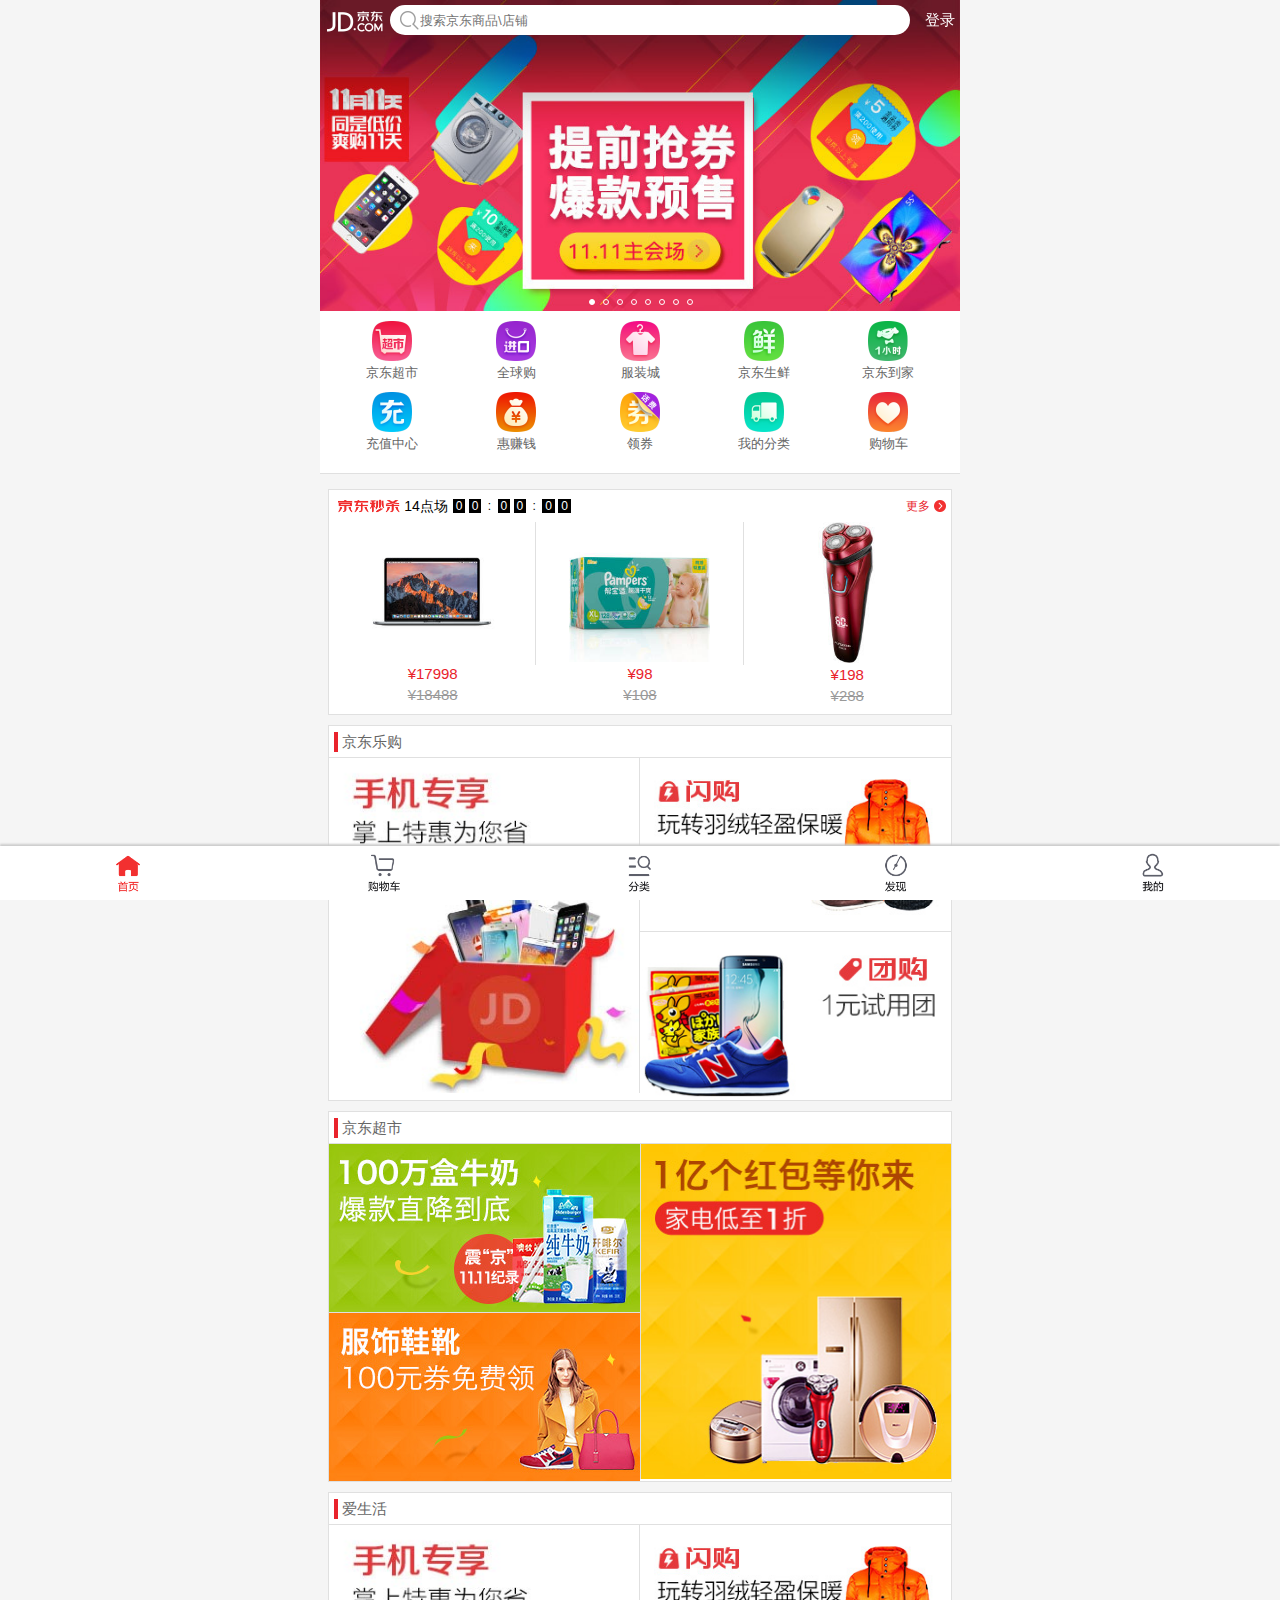
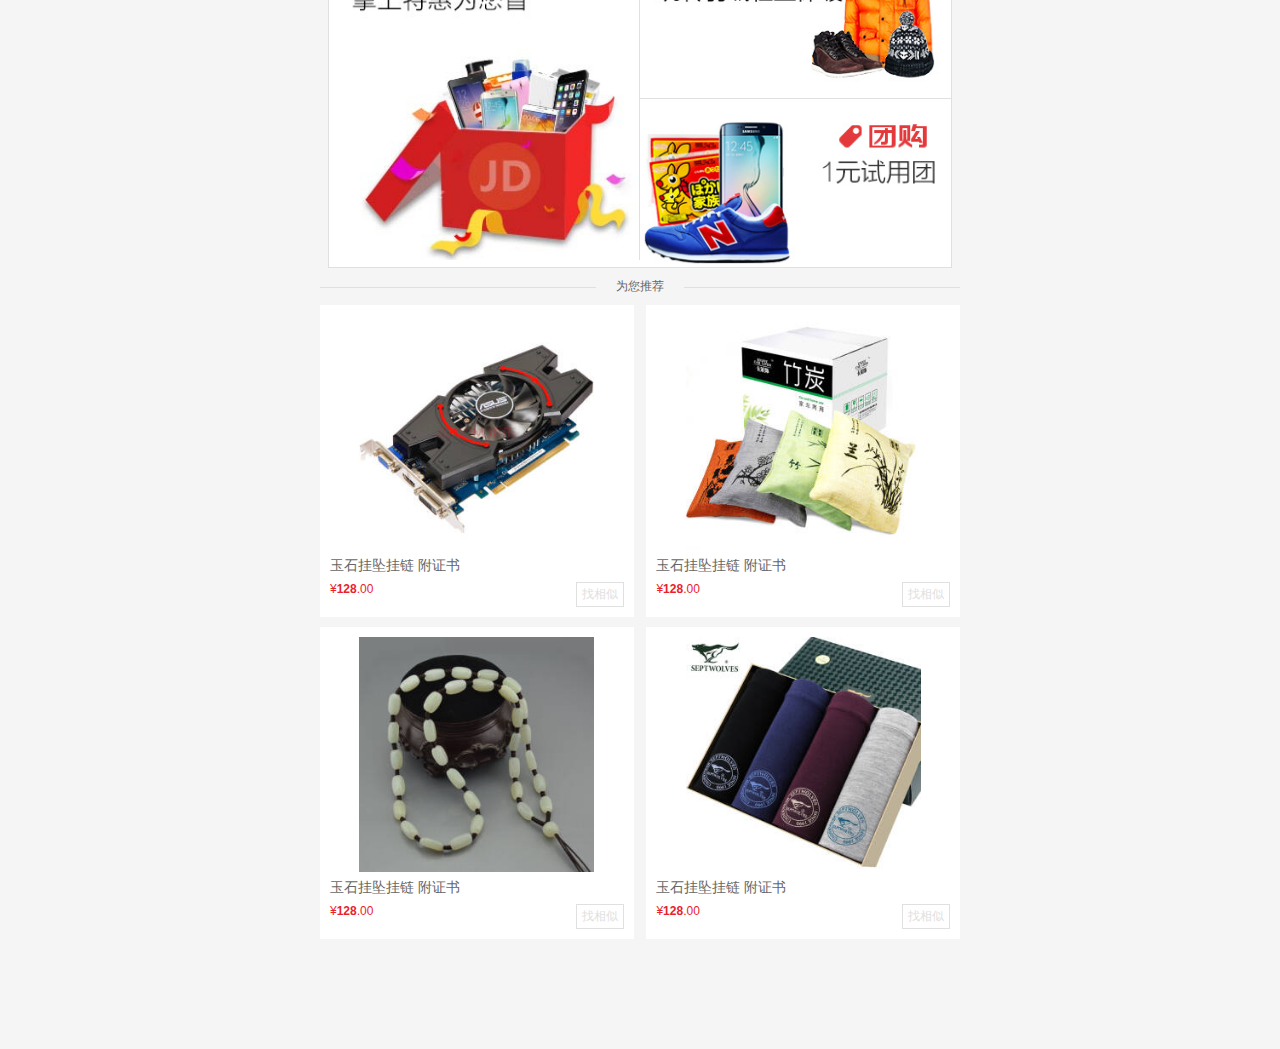
<file: index.html>
<!DOCTYPE html>
<html lang="en">
<head>
    <meta charset="UTF-8">
    <meta name="viewport" content="width=device-width, user-scalable=no, initial-scale=1.0">
    <meta name="keywords" content="网上购物,手机,笔记本,电脑,MP3,CD,VCD,DV,相机,数码,配件,手表,存储卡,京东商城">
    <meta name="description" content="京东JD.COM-专业的综合网上购物商城,在线销售家电、数码、电脑、服装、母婴、图书、食品等数万个品牌商品.便捷、诚信的服务,为您提供愉悦的网上商城购物体验! ">
    <title>专业的网上购物平台-手机京东</title>
    <link rel="stylesheet" href="css/base.css">
    <link rel="stylesheet" href="css/index.css">
</head>
<body>
   <div class="jd_layout">
       <!--头部-->
       <div class="jd_header">
           <div class="jd_header_box">
               <a href="" class="icon_logo"></a>
               <form action="">
                  <span class="icon_search"></span>
                   <!--移动端唤起键盘时,右下角的按钮显示为'搜索'-->
                   <input type="search" placeholder="搜索京东商品\店铺">
               </form>
               <a href="" class="jd_login">登录</a>
           </div>
       </div>

       <!--焦点图-->
       <div class="jd_banner">
           <ul class="clearfix">
               <li><a href="javascript:;"><img src="images/l8.jpg" alt=""></a></li>
               <li><a href="javascript:;"><img src="images/l1.jpg" alt=""></a></li>
               <li><a href="javascript:;"><img src="images/l2.jpg" alt=""></a></li>
               <li><a href="javascript:;"><img src="images/l3.jpg" alt=""></a></li>
               <li><a href="javascript:;"><img src="images/l4.jpg" alt=""></a></li>
               <li><a href="javascript:;"><img src="images/l5.jpg" alt=""></a></li>
               <li><a href="javascript:;"><img src="images/l6.jpg" alt=""></a></li>
               <li><a href="javascript:;"><img src="images/l7.jpg" alt=""></a></li>
               <li><a href="javascript:;"><img src="images/l8.jpg" alt=""></a></li>
               <li><a href="javascript:;"><img src="images/l1.jpg" alt=""></a></li>
           </ul>
           <ol class="clearfix">
               <li class="current"></li>
               <li></li>
               <li></li>
               <li></li>
               <li></li>
               <li></li>
               <li></li>
               <li></li>
           </ol>
       </div>

       <!--导航-->
       <div class="jd_nav">
           <ul class="clearfix">
               <li>
                   <img src="images/nav1.png" alt="">
                   <p>京东超市</p>
               </li>
               <li>
                   <img src="images/nav2.png" alt="">
                   <p>全球购</p>
               </li>
               <li>
                   <img src="images/nav3.png" alt="">
                   <p>服装城</p>
               </li>
               <li>
                   <img src="images/nav4.png" alt="">
                   <p>京东生鲜</p>
               </li>
               <li>
                   <img src="images/nav5.png" alt="">
                   <p>京东到家</p>
               </li>
               <li>
                   <img src="images/nav6.png" alt="">
                   <p>充值中心</p>
               </li>
               <li>
                   <img src="images/nav7.png" alt="">
                   <p>惠赚钱</p>
               </li>
               <li>
                   <img src="images/nav8.png" alt="">
                   <p>领券</p>
               </li>
               <li>
                   <img src="images/nav9.png" alt="">
                   <p><a href="category.html">我的分类</a></p>
               </li>
               <li>
                   <img src="images/nav10.png" alt="">
                   <p><a href="shopCart.html">购物车</a></p>
               </li>
           </ul>
       </div>

       <!--产品中心-->
       <div class="jd_product">
            <section class="s_kill">
                <div class="product_title none_bottom_border">
                    <img src="images/seckill-icon.png" alt="京东秒杀">
                    <span>14点场</span>
                    <div class="s_kill_time">
                        <span>0</span>
                        <span>0</span>
                        <span>:</span>
                        <span>0</span>
                        <span>0</span>
                        <span>:</span>
                        <span>0</span>
                        <span>0</span>
                    </div>
                    <a href="" class="s_kill_more">
                        更多
                    </a>
                </div>
                <div class="product_con">
                   <ul class="clearfix">
                       <li>
                           <a href="">
                               <img src="images/detail01.jpg" alt="">
                           </a>
                           <p class="now_price">&yen;17998</p>
                           <p class="old_price">&yen;18488</p>
                       </li>
                       <li>
                           <a href="">
                               <img src="images/detail02.jpg" alt="">
                           </a>
                           <p class="now_price">&yen;98</p>
                           <p class="old_price">&yen;108</p>
                       </li>
                       <li>
                           <a href="">
                               <img src="images/detail03.jpg" alt="">
                           </a>
                           <p class="now_price">&yen;198</p>
                           <p class="old_price">&yen;288</p>
                       </li>
                   </ul>
                </div>
            </section>
            <section>
               <div class="product_title">
                   <h3>京东乐购</h3>
               </div>
               <div class="product_con">
                   <ul class="clearfix">
                       <li class="pull_left w_50 b_right"><a href=""><img src="images/cp1.jpg" alt=""></a></li>
                       <li class="pull_right w_50 b_bottom"><a href=""><img src="images/cp2.jpg" alt=""></a></li>
                       <li class="pull_right w_50"><a href=""><img src="images/cp3.jpg" alt=""></a></li>
                   </ul>
               </div>
            </section>
            <section>
               <div class="product_title">
                   <h3>京东超市</h3>
               </div>
               <div class="product_con">
                   <ul class="clearfix">
                       <li class="pull_right w_50 b_left"><a href=""><img src="images/cp4.jpg" alt=""></a></li>
                       <li class="pull_left w_50 b_bottom"><a href=""><img src="images/cp5.jpg" alt=""></a></li>
                       <li class="pull_left w_50"><a href=""><img src="images/cp6.jpg" alt=""></a></li>
                   </ul>
               </div>
            </section>
            <section>
               <div class="product_title">
                   <h3>爱生活</h3>
               </div>
               <div class="product_con">
                   <ul class="clearfix">
                       <li class="pull_left w_50 b_right"><a href=""><img src="images/cp1.jpg" alt=""></a></li>
                       <li class="pull_right w_50 b_bottom"><a href=""><img src="images/cp2.jpg" alt=""></a></li>
                       <li class="pull_right w_50"><a href=""><img src="images/cp3.jpg" alt=""></a></li>
                   </ul>
               </div>
            </section>
       </div>


       <!--为你推荐-->
       <div class="jd_intro">
           <div class="intro_title">
               <span>为您推荐</span>
           </div>
           <div class="intro_con">
               <ul class="clearfix">
                   <li>
                       <a href="">
                          <img src="images/intro1.jpg" alt="">
                          <p>玉石挂坠挂链 附证书</p>
                          <div>
                              <span class="pull_left">&yen;<strong>128</strong>.00</span>
                              <a class="pull_right" href="">找相似</a>
                          </div>
                       </a>
                   </li>
                   <li>
                       <a href="">
                           <img src="images/intro2.jpg" alt="">
                           <p>玉石挂坠挂链 附证书</p>
                           <div>
                               <span class="pull_left">&yen;<strong>128</strong>.00</span>
                               <a class="pull_right" href="">找相似</a>
                           </div>
                       </a>
                   </li>
                   <li>
                       <a href="">
                           <img src="images/intro3.jpg" alt="">
                           <p>玉石挂坠挂链 附证书</p>
                           <div>
                               <span class="pull_left">&yen;<strong>128</strong>.00</span>
                               <a class="pull_right" href="">找相似</a>
                           </div>
                       </a>
                   </li>
                   <li>
                       <a href="">
                           <img src="images/intro4.jpg" alt="">
                           <p>玉石挂坠挂链 附证书</p>
                           <div>
                               <span class="pull_left">&yen;<strong>128</strong>.00</span>
                               <a class="pull_right" href="">找相似</a>
                           </div>
                       </a>
                   </li>
               </ul>
           </div>
       </div>

       <!--尾部-->
       <div class="jd_footer">
           <ul class="clearfix">
               <li><a href=""><img src="images/a-home.png" alt=""></a></li>
               <li><a href=""><img src="images/n-cart.png" alt=""></a></li>
               <li><a href=""><img src="images/n-catergry.png" alt=""></a></li>
               <li><a href=""><img src="images/n-find.png" alt=""></a></li>
               <li><a href=""><img src="images/n-me.png" alt=""></a></li>
           </ul>
       </div>
   </div>
<script src="js/base.js"></script>
<script src="js/index.js"></script>
</body>
</html>
</file>
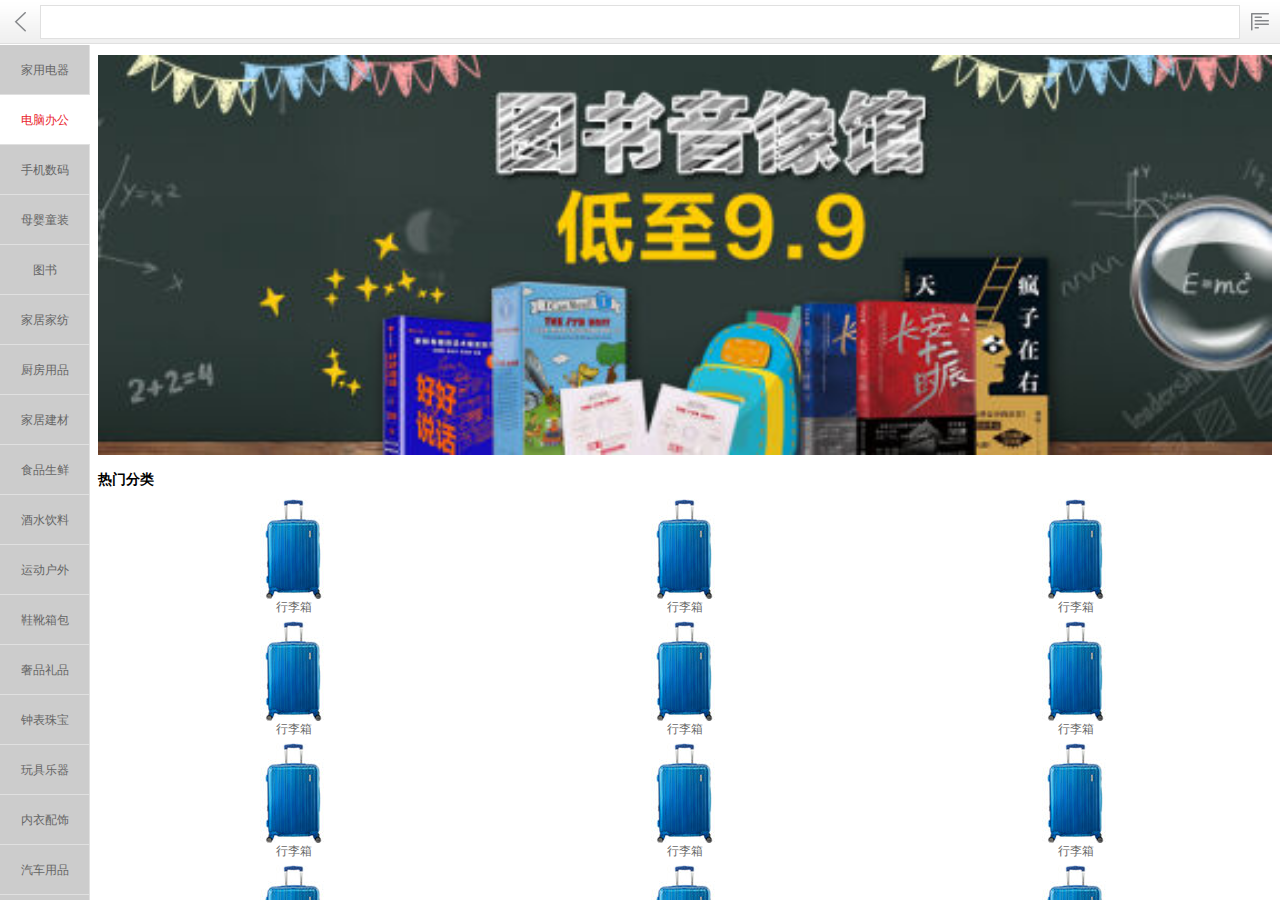
<file: category.html>
<!DOCTYPE html>
<html lang="en">
<head>
    <meta charset="UTF-8">
    <meta name="viewport" content="width=device-width, user-scalable=no, initial-scale=1.0">
    <title>京东商品分类</title>
    <link rel="stylesheet" href="css/base.css">
    <link rel="stylesheet" href="css/category.css">
</head>
<body>
    <div class="header">
        <a href="index.html" class="icon_back"></a>
        <form action="">
            <input type="search">
        </form>
        <a href="" class="icon_menu"></a>
    </div>
    <main class="category_main">
        <div class="category_main_left">
            <ul class="category_main_left_con clearfix">
                <li><a href="javascript:;">家用电器</a></li>
                <li class="current"><a href="javascript:;">电脑办公</a></li>
                <li><a href="javascript:;">手机数码</a></li>
                <li><a href="javascript:;">母婴童装</a></li>
                <li><a href="javascript:;">图书</a></li>
                <li><a href="javascript:;">家居家纺</a></li>
                <li><a href="javascript:;">厨房用品</a></li>
                <li><a href="javascript:;">家居建材</a></li>
                <li><a href="javascript:;">食品生鲜</a></li>
                <li><a href="javascript:;">酒水饮料</a></li>
                <li><a href="javascript:;">运动户外</a></li>
                <li><a href="javascript:;">鞋靴箱包</a></li>
                <li><a href="javascript:;">奢品礼品</a></li>
                <li><a href="javascript:;">钟表珠宝</a></li>
                <li><a href="javascript:;">玩具乐器</a></li>
                <li><a href="javascript:;">内衣配饰</a></li>
                <li><a href="javascript:;">汽车用品</a></li>
                <li><a href="javascript:;">音像制品</a></li>
                <li><a href="javascript:;">医药保健</a></li>
                <li><a href="javascript:;">计生情趣</a></li>
                <li><a href="javascript:;">全球购</a></li>
                <li><a href="javascript:;">京东金融</a></li>
                <li><a href="javascript:;">生活旅行</a></li>
                <li><a href="javascript:;">宠物农资</a></li>
            </ul>
        </div>
        <div class="category_main_right">
            <a href="" class="category_right_banner">
                <img src="images/banner_1.jpg" alt="">
            </a>
            <!--内容-->
            <div class="category_box">
                <h3>热门分类</h3>
                <ul class="clearfix">
                    <li>
                        <a href="">
                            <img src="images/nv-fy.jpg" alt="">
                            <p>行李箱</p>
                        </a>
                    </li>
                    <li>
                        <a href="">
                            <img src="images/nv-fy.jpg" alt="">
                            <p>行李箱</p>
                        </a>
                    </li>
                    <li>
                        <a href="">
                            <img src="images/nv-fy.jpg" alt="">
                            <p>行李箱</p>
                        </a>
                    </li>
                    <li>
                        <a href="">
                            <img src="images/nv-fy.jpg" alt="">
                            <p>行李箱</p>
                        </a>
                    </li>
                    <li>
                        <a href="">
                            <img src="images/nv-fy.jpg" alt="">
                            <p>行李箱</p>
                        </a>
                    </li>
                    <li>
                        <a href="">
                            <img src="images/nv-fy.jpg" alt="">
                            <p>行李箱</p>
                        </a>
                    </li>
                    <li>
                        <a href="">
                            <img src="images/nv-fy.jpg" alt="">
                            <p>行李箱</p>
                        </a>
                    </li>
                    <li>
                        <a href="">
                            <img src="images/nv-fy.jpg" alt="">
                            <p>行李箱</p>
                        </a>
                    </li>
                    <li>
                        <a href="">
                            <img src="images/nv-fy.jpg" alt="">
                            <p>行李箱</p>
                        </a>
                    </li>
                    <li>
                        <a href="">
                            <img src="images/nv-fy.jpg" alt="">
                            <p>行李箱</p>
                        </a>
                    </li>
                    <li>
                        <a href="">
                            <img src="images/nv-fy.jpg" alt="">
                            <p>行李箱</p>
                        </a>
                    </li>
                    <li>
                        <a href="">
                            <img src="images/nv-fy.jpg" alt="">
                            <p>行李箱</p>
                        </a>
                    </li>
                </ul>
            </div>
            <div class="category_box">
                <h3>热门分类</h3>
                <ul class="clearfix">
                    <li>
                        <a href="">
                            <img src="images/nv-fy.jpg" alt="">
                            <p>行李箱</p>
                        </a>
                    </li>
                    <li>
                        <a href="">
                            <img src="images/nv-fy.jpg" alt="">
                            <p>行李箱</p>
                        </a>
                    </li>
                    <li>
                        <a href="">
                            <img src="images/nv-fy.jpg" alt="">
                            <p>行李箱</p>
                        </a>
                    </li>
                    <li>
                        <a href="">
                            <img src="images/nv-fy.jpg" alt="">
                            <p>行李箱</p>
                        </a>
                    </li>
                    <li>
                        <a href="">
                            <img src="images/nv-fy.jpg" alt="">
                            <p>行李箱</p>
                        </a>
                    </li>
                    <li>
                        <a href="">
                            <img src="images/nv-fy.jpg" alt="">
                            <p>行李箱</p>
                        </a>
                    </li>
                    <li>
                        <a href="">
                            <img src="images/nv-fy.jpg" alt="">
                            <p>行李箱</p>
                        </a>
                    </li>
                    <li>
                        <a href="">
                            <img src="images/nv-fy.jpg" alt="">
                            <p>行李箱</p>
                        </a>
                    </li>
                    <li>
                        <a href="">
                            <img src="images/nv-fy.jpg" alt="">
                            <p>行李箱</p>
                        </a>
                    </li>
                    <li>
                        <a href="">
                            <img src="images/nv-fy.jpg" alt="">
                            <p>行李箱</p>
                        </a>
                    </li>
                    <li>
                        <a href="">
                            <img src="images/nv-fy.jpg" alt="">
                            <p>行李箱</p>
                        </a>
                    </li>
                    <li>
                        <a href="">
                            <img src="images/nv-fy.jpg" alt="">
                            <p>行李箱</p>
                        </a>
                    </li>
                </ul>
            </div>
            <div class="category_box">
                <h3>热门分类</h3>
                <ul class="clearfix">
                    <li>
                        <a href="">
                            <img src="images/nv-fy.jpg" alt="">
                            <p>行李箱</p>
                        </a>
                    </li>
                    <li>
                        <a href="">
                            <img src="images/nv-fy.jpg" alt="">
                            <p>行李箱</p>
                        </a>
                    </li>
                    <li>
                        <a href="">
                            <img src="images/nv-fy.jpg" alt="">
                            <p>行李箱</p>
                        </a>
                    </li>
                    <li>
                        <a href="">
                            <img src="images/nv-fy.jpg" alt="">
                            <p>行李箱</p>
                        </a>
                    </li>
                    <li>
                        <a href="">
                            <img src="images/nv-fy.jpg" alt="">
                            <p>行李箱</p>
                        </a>
                    </li>
                    <li>
                        <a href="">
                            <img src="images/nv-fy.jpg" alt="">
                            <p>行李箱</p>
                        </a>
                    </li>
                    <li>
                        <a href="">
                            <img src="images/nv-fy.jpg" alt="">
                            <p>行李箱</p>
                        </a>
                    </li>
                    <li>
                        <a href="">
                            <img src="images/nv-fy.jpg" alt="">
                            <p>行李箱</p>
                        </a>
                    </li>
                    <li>
                        <a href="">
                            <img src="images/nv-fy.jpg" alt="">
                            <p>行李箱</p>
                        </a>
                    </li>
                    <li>
                        <a href="">
                            <img src="images/nv-fy.jpg" alt="">
                            <p>行李箱</p>
                        </a>
                    </li>
                    <li>
                        <a href="">
                            <img src="images/nv-fy.jpg" alt="">
                            <p>行李箱</p>
                        </a>
                    </li>
                    <li>
                        <a href="">
                            <img src="images/nv-fy.jpg" alt="">
                            <p>行李箱</p>
                        </a>
                    </li>
                </ul>
            </div>
        </div>
    </main>
<script src="js/base.js"></script>
<script src="js/category.js"></script>
</body>
</html>
</file>
<file: css/base.css>
*,
::before,
::after{
    margin: 0;
    padding: 0;

    -webkit-box-sizing: border-box;
    box-sizing: border-box;

    /*去除移动端点击产生的高亮状态*/
    -webkit-tap-highlight-color: transparent;
}

body{
    font-family: 'Microsoft Yahei', sans-serif;
    font-size: 12px;
    color: #000;
}

a{
    text-decoration: none;
    color: #666;
}

ul,ol{
    list-style: none;
}

textarea, input{
    border: none;
    outline: none;
    /*去除iOS系统默认的扁平化*/
    -webkit-appearance: none;
}

.clearfix::before,
.clearfix::after{
    content: '.';
    height: 0;
    line-height: 0;
    display: block; /*出错点*/
    visibility: hidden;
    clear: both;
}

/*抽取所有类前缀为icon_*/
[class^='icon_']{
    background: url("../images/sprites.png") no-repeat;
    -webkit-background-size:200px 200px;
    background-size:200px 200px;
}

.none_bottom_border{
    border-bottom: 0 !important;
}

/*
  导航共有的样式
*/
.header{
    width: 100%;
    height: 44px;
    background: url("../images/header-bg.png") repeat-x;
    -webkit-background-size:1px 44px;
    background-size:1px 44px;
    border-bottom: 1px solid #e0e0e0;
    position: fixed;
    left: 0;
    top:0;
}

.header .icon_back{
    width: 40px;
    height: 44px;
    background-position: -20px 0;
    position: absolute;
    left: 0;
    top:0;
    padding: 12px 10px;

    /*背景图的定位从内容开始计算*/
    background-origin: content-box;
    /*背景图从内容开始显示*/
    background-clip: content-box;
}

.header .icon_menu{
    width: 40px;
    height: 44px;
    background-position: -60px 0;
    position: absolute;
    top: 0;
    right: 0;
    padding: 12px 10px;

    /*背景图的定位从内容开始计算*/
    background-origin: content-box;
    /*背景图从内容开始显示*/
    background-clip: content-box;
}

.header form{
    width: 100%;
    height: 44px;
    padding-left: 40px;
    padding-right: 40px;
}

.header form input{
    width: 100%;
    height: 34px;
    border: 1px solid #e0e0e0;
    margin-top: 5px;
}

.header h3{
    width: 100%;
    height: 44px;
    line-height: 44px;
    text-align: center;
    padding-left: 40px;
    padding-right: 40px;
    font-weight: normal;
    font-size: 16px;
}
</file>
<file: css/index.css>
body{
    background-color: #f5f5f5;
}

.jd_layout{
    min-width: 300px;
    max-width: 640px;
    /*height: 1000px;*/
    margin: 0 auto;
    /*background-color: red;*/
    position: relative;
}

/*
  头部区域
*/
.jd_header{
    width: 100%;
    height: 40px;
    position: fixed;
    top:0;
    left: 0;
    z-index: 999;
    /*background-color: #000;*/
}

.jd_header_box{
    min-width: 300px;
    max-width: 640px;
    height: 40px;
    background: transparent;
    margin: 0 auto;
    position: relative;
}

.jd_header_box .icon_logo{
    background-position: 0 -103px;
    width: 60px;
    height: 30px;

    position: absolute;
    top: 5px;
    left: 7px;
}

.jd_header_box .jd_login{
    width: 40px;
    height: 40px;
    position: absolute;
    top:0;
    right: 0;
    color: #fff;
    font-size: 15px;
    line-height: 40px;
    text-align: center;
}

.jd_header_box form{
    width: 100%;
    height: 40px;
    padding-left: 70px;
    padding-right: 50px;
}

.jd_header_box form input{
    width: 100%;
    height: 30px;
    margin-top: 5px;
    border-radius: 15px;
    padding-left: 30px;
}

.jd_header_box form .icon_search{
    background-position: -60px -109px;
    width: 20px;
    height: 20px;
    position: absolute;
    top: 10px;
    left: 80px;
}

/*
  尾部区域
*/
.jd_footer{
    width: 100%;
    height: 54px;
    line-height: 54px;
    box-shadow: 0 -2px 2px #ccc;
    color: #fff;
    position: fixed;
    left: 0;
    bottom:0;
    background: #fff;
}

.jd_footer ul li{
    float: left;
    width: 20%;
    text-align: center;
}

.jd_footer ul li a{
    width: 100%;
    display: block;
}

.jd_footer ul li a img{
    width: 70px;
}

/*
  焦点图
*/
.jd_banner{
    width: 100%;
    overflow: hidden;
    position: relative;
}

.jd_banner ul{
    width: 1000%;
    transform: translateX(-10%);
    -webkit-transform: translateX(-10%);
}

.jd_banner ul li{
    width: 10%;
    float: left;
}

.jd_banner ul li a img{
    width: 100%;
    display: block;
}

.jd_banner ol{
    width: 118px;
    height: 6px;
    /*background-color: #000;*/
    position: absolute;
    left: 50%;
    bottom:6px;
    margin-left: -59px;
}

.jd_banner ol li{
    width: 6px;
    height: 6px;
    border:1px solid #fff;
    float: left;
    border-radius: 50%;
    margin-left: 8px;
}

.jd_banner ol li.current{
    background-color: #fff;
}

/*
  导航区域
*/
.jd_nav{
    background-color: #fff;
    padding: 10px;
    border-bottom: 1px solid #e0e0e0;
}

.jd_nav ul li{
    width: 20%;
    float: left;
    text-align: center;
    margin-bottom: 10px;
}

.jd_nav ul li img{
    width: 40px;
    height: 40px;
}

.jd_nav ul li p{
    color: #666;
    font-size: 13px;
}

/*
  产品中心
*/
.jd_product{
    margin: 15px 8px 10px;
}

.jd_product section{
    width: 100%;
    /*height: 130px;*/
    border: 1px solid #e0e0e0;
    background-color: #fff;
    margin-bottom: 10px;
}

.jd_product section .product_title{
    height: 32px;
    line-height: 32px;
    border-bottom: 1px solid #e0e0e0;
    /*background-color: blue;*/
}

.jd_product section .product_title h3{
    font-size: 15px;
    color: #666;
    font-weight: normal;
    position: relative;
    padding-left: 13px;
}

.jd_product section .product_title h3::before{
    content: '';
    width: 4px;
    height: 20px;
    background-color: #E9232C;
    position: absolute;
    left: 5px;
    top: 6px;
}

.s_kill .product_title>img{
    height: 28px;
    margin-top: 2px;
    float: left;
}

.s_kill .product_title>span{
    margin-left: 4px;
    font-size: 14px;
    float: left;
}

.s_kill_time{
    float: left;
    margin-left: 5px;
}

.s_kill_time span{
    background: #000;
    padding: 0 3px;
    color: #fff;
}

.s_kill_time span:nth-child(3n){
    color: #000;
    background-color: transparent;
}

.s_kill_more{
    float: right;
    width: 45px;
    position: relative;
    /*background-color: blue;*/
    color: #E9232C;
}

.s_kill_more::after{
    content: '';
    width: 12px;
    height: 12px;
    background: url("../images/arrow_rt.png") no-repeat;
    background-size:12px 12px;
    position: absolute;
    top:10px;
    right: 5px;
}

.s_kill .product_con ul li{
    width: 33.33%;
    float: left;
    text-align: center;
    font-size: 15px;
}

.s_kill .product_con ul li a{
    width: 100%;
    display: block;
    border-right:1px solid #e0e0e0;
}

.s_kill .product_con ul li:last-child a{
    border-right: none;
}

.s_kill .product_con ul li a img{
    width: 68%;

}

.s_kill .product_con ul li .now_price{
    color: #E9232C;
    margin-bottom: 4px;
}

.s_kill .product_con ul li .old_price{
    color: #999;
    margin-bottom: 10px;
    text-decoration: line-through;
}


/*产品统一样式*/
.pull_left{
    float: left;
}

.pull_right{
    float: right;
}

.w_50{
    width: 50%;
}

/*-----出错点------*/
.w_50 img{
    display: block;
    width: 100%;
}

.b_right{
    border-right: 1px solid #e0e0e0;
}

.b_left{
    border-left: 1px solid #e0e0e0;
}

.b_bottom{
    border-bottom: 1px solid #e0e0e0;
}

/*
  为您推荐
*/
.jd_intro{
   margin-bottom: 100px;
}

.jd_intro .intro_title{
    text-align: center;
    color: #666;
    position: relative;
    margin-bottom: 10px;
}

.jd_intro .intro_title span{
    background: #f5f5f5;
    padding: 3px 20px;
}

.jd_intro .intro_title::before{
    content: '';
    width: 100%;
    height: 1px;
    background-color: #e0e0e0;
    position: absolute;
    left: 0;
    top:50%;
    z-index: -1;

}

.jd_intro .intro_con ul li{
    background: #fff;
    float: left;
    width: 49%;
    margin-bottom: 10px;
    padding: 10px;
}

.jd_intro .intro_con ul li:nth-child(2n){
    float: right;
}

.jd_intro .intro_con ul li img{
    width: 80%;
    display: block;
    margin: 0 auto;
}

.jd_intro .intro_con ul li p{
    font-size: 14px;
    margin: 7px 0;
}

.jd_intro .intro_con ul li span{
    color: #E9232C;
}

.jd_intro .intro_con ul li div a.pull_right{
    border: 1px solid #e0e0e0;
    color: #e0e0e0;
    padding: 3px 5px;
}
</file>
<file: css/category.css>
html,body{
    width: 100%;
    height: 100%;
}



/*中间主要的内容*/
.category_main{
    width: 100%;
    height: 100%;
    /*background-color: red;*/
    /*出错点*/
    padding-top: 45px;
}


/*
  左边
*/
.category_main_left{
   float: left;
   width: 90px;
   height: 100%;
   overflow: hidden;
}

.category_main_left ul li{
    width: 90px;
    height: 50px;
    line-height: 50px;
    text-align: center;
    border-right: 1px solid #e0e0e0;
    border-bottom: 1px solid #e0e0e0;
    background: #ccc;
}

.category_main_left ul li.current{
    background-color: #fff;
    border-right:none;
}

.category_main_left ul li.current a{
    color: #E9232C;
}

.category_main_left ul li a{
    width: 100%;
    display: block;
}

/*
  右边
*/
/*
  一旦设置当前的标签为overflow: hidden; 当前标签就会被当做一个绝缘体,占满剩余部分
*/
.category_main_right{
    height: 100%;
    overflow: hidden;
    padding: 10px 8px;
}


.category_right_banner img{
    display: block;
    width: 100%;
}

.category_box{

}

.category_box h3{
     margin: 15px 0 10px;
}

.category_box ul li{
    float: left;
    width: 33.33%;
    text-align: center;
}

.category_box ul li img{
    display: block;
    margin: 0 auto;
}

.category_box ul li p{
    margin-bottom: 5px;
}
</file>
